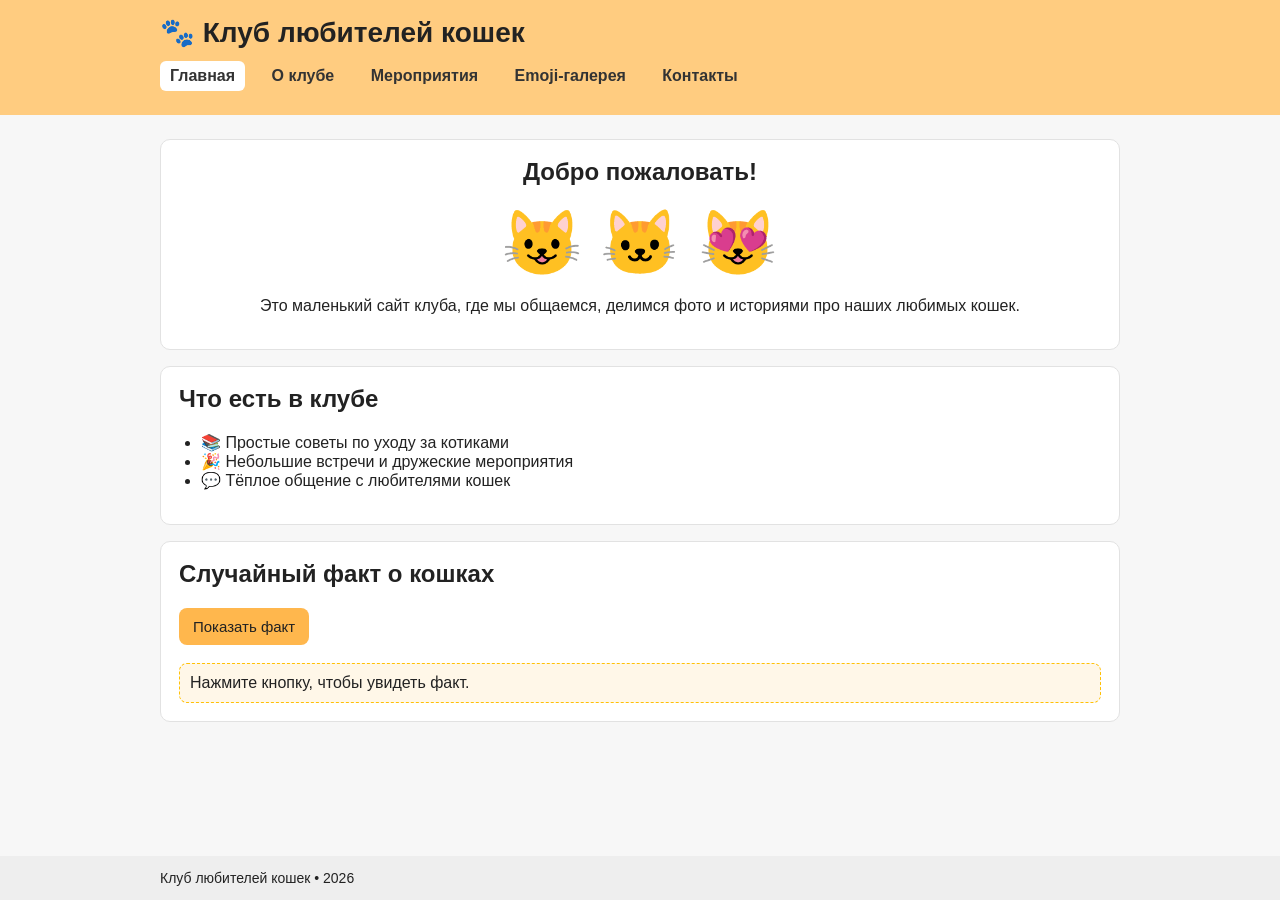
<file: index.html>
<!DOCTYPE html>
<html lang="ru">
<head>
  <meta charset="UTF-8">
  <meta name="viewport" content="width=device-width, initial-scale=1.0">
  <title>Клуб любителей кошек</title>
  <link rel="stylesheet" href="styles.css">
</head>
<body>
  <header>
    <div class="container">
      <h1 class="site-title">🐾 Клуб любителей кошек</h1>
      <nav>
        <a class="active-link" href="index.html">Главная</a>
        <a href="about.html">О клубе</a>
        <a href="events.html">Мероприятия</a>
        <a href="gallery.html">Emoji-галерея</a>
        <a href="contact.html">Контакты</a>
      </nav>
    </div>
  </header>

  <main class="container">
    <section class="card hero">
      <h2>Добро пожаловать!</h2>
      <div class="hero-emoji">😺 🐱 😻</div>
      <p>
        Это маленький сайт клуба, где мы общаемся, делимся фото и историями
        про наших любимых кошек.
      </p>
    </section>

    <section class="card">
      <h2>Что есть в клубе</h2>
      <ul>
        <li>📚 Простые советы по уходу за котиками</li>
        <li>🎉 Небольшие встречи и дружеские мероприятия</li>
        <li>💬 Тёплое общение с любителями кошек</li>
      </ul>
    </section>

    <section class="card">
      <h2>Случайный факт о кошках</h2>
      <button class="button" id="fact-button">Показать факт</button>
      <div class="fact-box" id="fact-box">Нажмите кнопку, чтобы увидеть факт.</div>
    </section>
  </main>

  <footer>
    <div class="container">
      Клуб любителей кошек • <span id="year"></span>
    </div>
  </footer>

  <script src="js/script.js"></script>
</body>
</html>
</file>
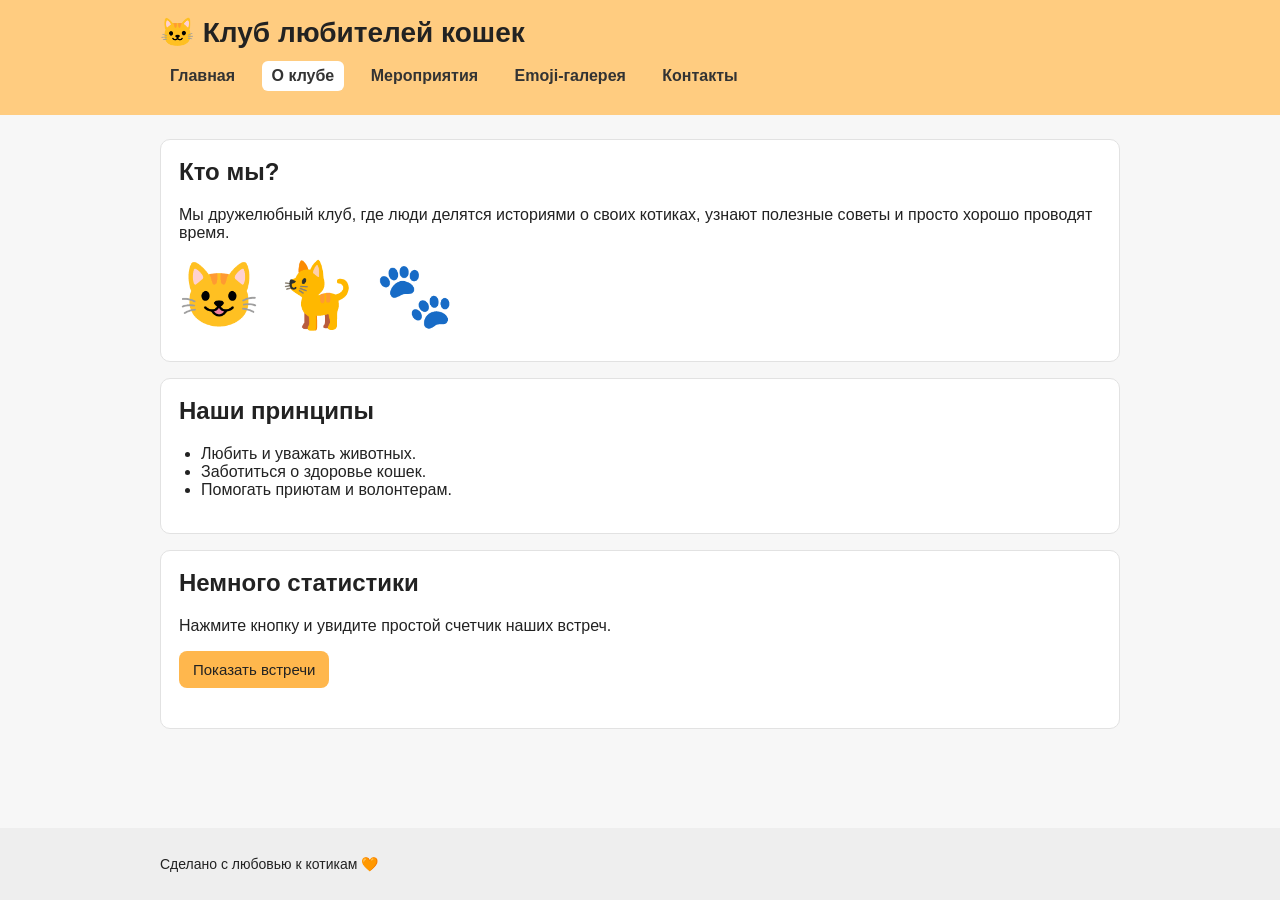
<file: about.html>
<!DOCTYPE html>
<html lang="ru">
<head>
  <meta charset="UTF-8">
  <meta name="viewport" content="width=device-width, initial-scale=1.0">
  <title>О клубе | Клуб любителей кошек</title>
  <link rel="stylesheet" href="styles.css">
</head>
<body>
  <header>
    <div class="container">
      <h1 class="site-title">🐱 Клуб любителей кошек</h1>
      <nav>
        <a href="index.html">Главная</a>
        <a class="active-link" href="about.html">О клубе</a>
        <a href="events.html">Мероприятия</a>
        <a href="gallery.html">Emoji-галерея</a>
        <a href="contact.html">Контакты</a>
      </nav>
    </div>
  </header>

  <main class="container">
    <section class="card">
      <h2>Кто мы?</h2>
      <p>
        Мы дружелюбный клуб, где люди делятся историями о своих котиках,
        узнают полезные советы и просто хорошо проводят время.
      </p>
      <p class="hero-emoji">😺 🐈 🐾</p>
    </section>

    <section class="card">
      <h2>Наши принципы</h2>
      <ul>
        <li>Любить и уважать животных.</li>
        <li>Заботиться о здоровье кошек.</li>
        <li>Помогать приютам и волонтерам.</li>
      </ul>
    </section>

    <section class="card">
      <h2>Немного статистики</h2>
      <p>Нажмите кнопку и увидите простой счетчик наших встреч.</p>
      <button id="showMeetingsBtn" class="button">Показать встречи</button>
      <p id="meetingsText" class="muted"></p>
    </section>
  </main>

  <footer>
    <div class="container">
      <p>Сделано с любовью к котикам 🧡</p>
    </div>
  </footer>

  <script src="js/script.js"></script>
</body>
</html>
</file>
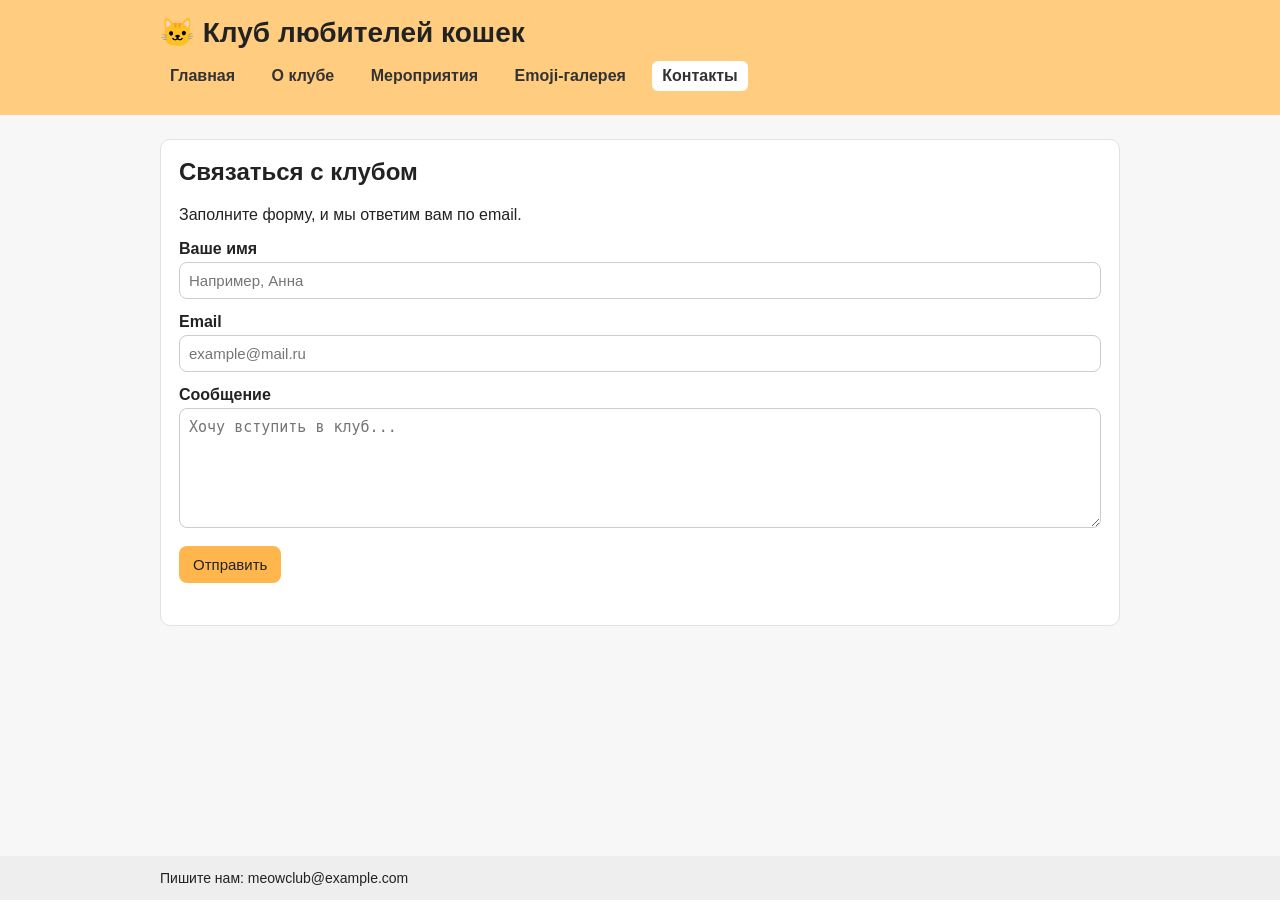
<file: contact.html>
<!DOCTYPE html>
<html lang="ru">
<head>
  <meta charset="UTF-8">
  <meta name="viewport" content="width=device-width, initial-scale=1.0">
  <title>Контакты — Клуб любителей кошек</title>
  <link rel="stylesheet" href="styles.css">
</head>
<body>
  <header>
    <div class="container">
      <h1 class="site-title">🐱 Клуб любителей кошек</h1>
      <nav>
        <a href="index.html">Главная</a>
        <a href="about.html">О клубе</a>
        <a href="events.html">Мероприятия</a>
        <a href="gallery.html">Emoji-галерея</a>
        <a class="active-link" href="contact.html">Контакты</a>
      </nav>
    </div>
  </header>

  <main>
    <div class="container">
      <section class="card">
        <h2>Связаться с клубом</h2>
        <p>Заполните форму, и мы ответим вам по email.</p>

        <form id="contact-form">
          <label for="name">Ваше имя</label>
          <input type="text" id="name" placeholder="Например, Анна">

          <label for="email">Email</label>
          <input type="email" id="email" placeholder="example@mail.ru">

          <label for="message-text">Сообщение</label>
          <textarea id="message-text" placeholder="Хочу вступить в клуб..."></textarea>

          <button class="button" type="submit">Отправить</button>
        </form>

        <p id="form-message" class="message"></p>
      </section>
    </div>
  </main>

  <footer>
    <div class="container">
      <span>Пишите нам: meowclub@example.com</span>
    </div>
  </footer>

  <script src="js/script.js"></script>
</body>
</html>
</file>
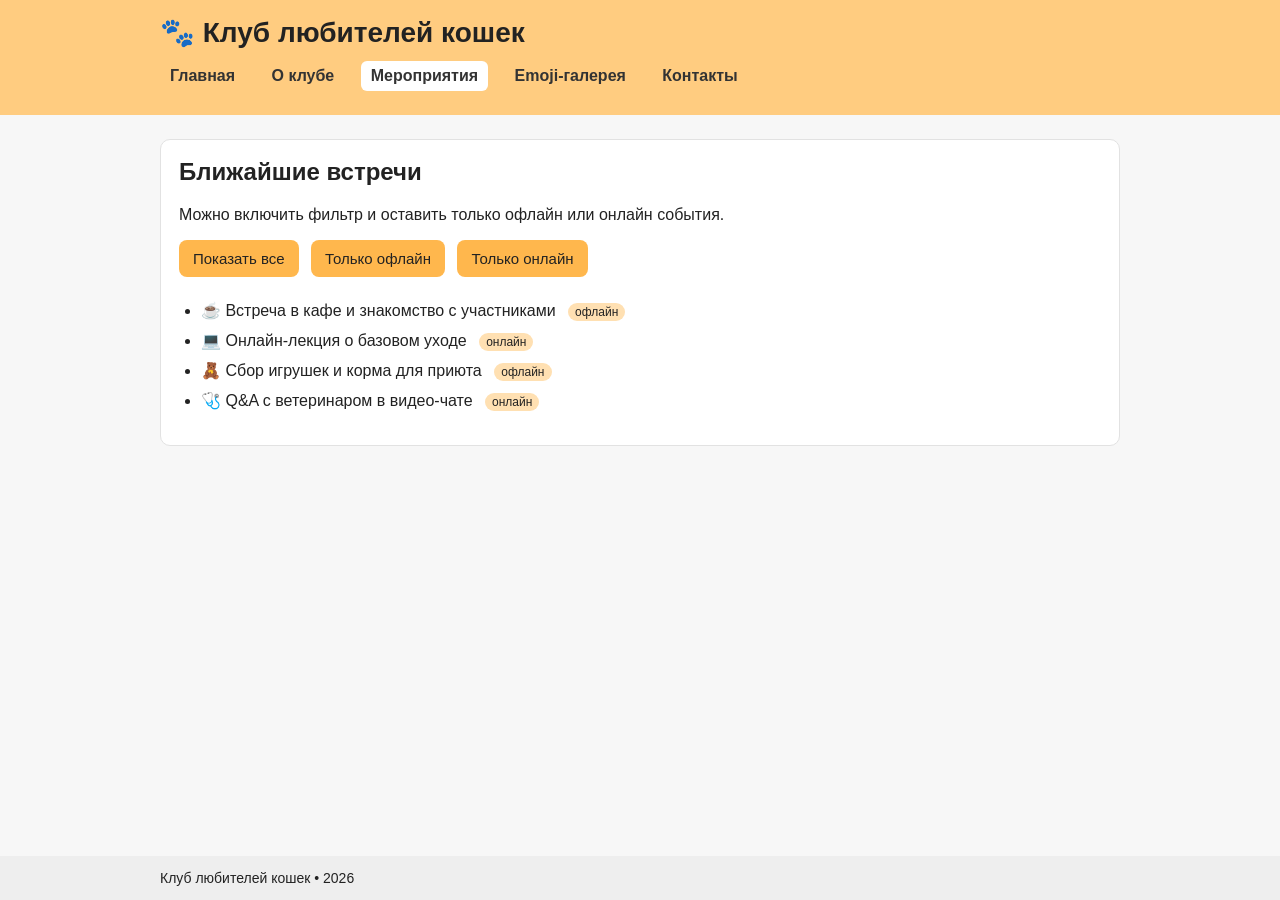
<file: events.html>
<!DOCTYPE html>
<html lang="ru">
<head>
  <meta charset="UTF-8">
  <meta name="viewport" content="width=device-width, initial-scale=1.0">
  <title>Мероприятия | Клуб любителей кошек</title>
  <link rel="stylesheet" href="styles.css">
</head>
<body>
  <header>
    <div class="container">
      <h1 class="site-title">🐾 Клуб любителей кошек</h1>
      <nav>
        <a href="index.html">Главная</a>
        <a href="about.html">О клубе</a>
        <a class="active-link" href="events.html">Мероприятия</a>
        <a href="gallery.html">Emoji-галерея</a>
        <a href="contact.html">Контакты</a>
      </nav>
    </div>
  </header>

  <main class="container">
    <section class="card">
      <h2>Ближайшие встречи</h2>
      <p>Можно включить фильтр и оставить только офлайн или онлайн события.</p>
      <button class="button" id="showAllBtn">Показать все</button>
      <button class="button" id="showOfflineBtn">Только офлайн</button>
      <button class="button" id="showOnlineBtn">Только онлайн</button>

      <ul class="events-list" id="eventsList">
        <li data-type="offline">☕ Встреча в кафе и знакомство с участниками <span class="event-tag">офлайн</span></li>
        <li data-type="online">💻 Онлайн-лекция о базовом уходе <span class="event-tag">онлайн</span></li>
        <li data-type="offline">🧸 Сбор игрушек и корма для приюта <span class="event-tag">офлайн</span></li>
        <li data-type="online">🩺 Q&A с ветеринаром в видео-чате <span class="event-tag">онлайн</span></li>
      </ul>
    </section>
  </main>

  <footer>
    <div class="container">
      Клуб любителей кошек • <span id="year"></span>
    </div>
  </footer>

  <script src="js/script.js"></script>
</body>
</html>
</file>
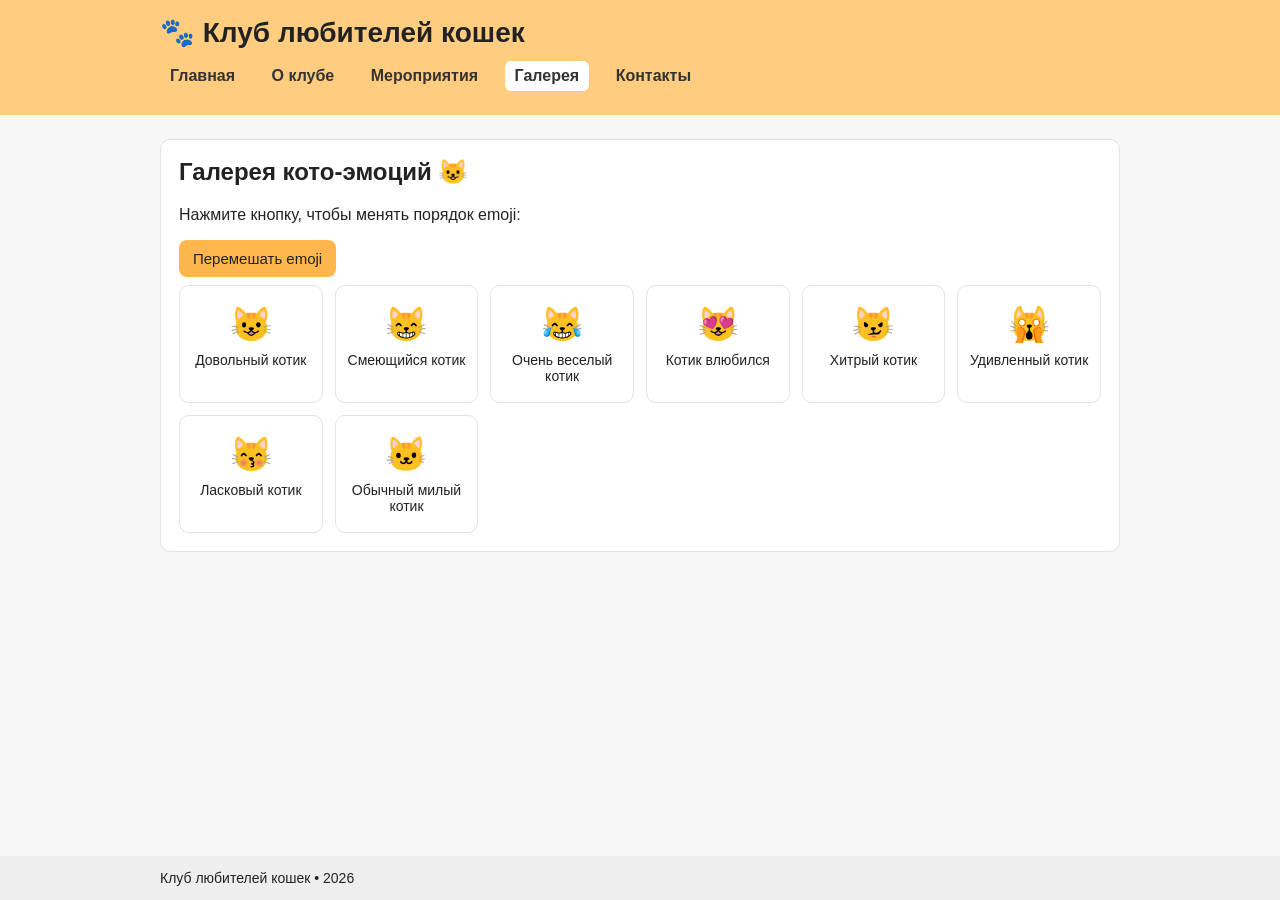
<file: gallery.html>
<!DOCTYPE html>
<html lang="ru">
<head>
  <meta charset="UTF-8">
  <meta name="viewport" content="width=device-width, initial-scale=1.0">
  <title>Клуб любителей кошек - Галерея</title>
  <link rel="stylesheet" href="styles.css">
</head>
<body>
  <header>
    <div class="container">
      <h1 class="site-title">🐾 Клуб любителей кошек</h1>
      <nav>
        <a href="index.html">Главная</a>
        <a href="about.html">О клубе</a>
        <a href="events.html">Мероприятия</a>
        <a href="gallery.html" class="active-link">Галерея</a>
        <a href="contact.html">Контакты</a>
      </nav>
    </div>
  </header>

  <main class="container">
    <section class="card">
      <h2>Галерея кото-эмоций 😺</h2>
      <p>Нажмите кнопку, чтобы менять порядок emoji:</p>
      <button id="shuffleEmojiBtn" class="button">Перемешать emoji</button>
      <div id="emojiGrid" class="emoji-grid">
        <div class="emoji-card">😺<p>Довольный котик</p></div>
        <div class="emoji-card">😸<p>Смеющийся котик</p></div>
        <div class="emoji-card">😹<p>Очень веселый котик</p></div>
        <div class="emoji-card">😻<p>Котик влюбился</p></div>
        <div class="emoji-card">😼<p>Хитрый котик</p></div>
        <div class="emoji-card">🙀<p>Удивленный котик</p></div>
        <div class="emoji-card">😽<p>Ласковый котик</p></div>
        <div class="emoji-card">🐱<p>Обычный милый котик</p></div>
      </div>
    </section>
  </main>

  <footer>
    <div class="container">
      Клуб любителей кошек • <span id="year"></span>
    </div>
  </footer>

  <script src="js/script.js"></script>
</body>
</html>
</file>
<file: styles.css>
* {
  box-sizing: border-box;
}

body {
  margin: 0;
  font-family: Arial, sans-serif;
  background-color: #f7f7f7;
  color: #222222;
  min-height: 100vh;
  display: flex;
  flex-direction: column;
}

.container {
  width: 90%;
  max-width: 960px;
  margin: 0 auto;
}

header {
  background-color: #ffcc80;
  padding: 16px 0;
}

.site-title {
  margin: 0;
  font-size: 28px;
}

nav {
  margin-top: 12px;
}

nav a {
  display: inline-block;
  margin-right: 12px;
  margin-bottom: 8px;
  text-decoration: none;
  color: #333333;
  font-weight: bold;
  padding: 6px 10px;
  border-radius: 6px;
}

nav a:hover {
  background-color: #ffe0b2;
}

.active-link {
  background-color: #ffffff;
}

main {
  padding: 24px 0 40px;
  flex: 1;
}

.card {
  background-color: #ffffff;
  border-radius: 10px;
  padding: 18px;
  margin-bottom: 16px;
  border: 1px solid #e2e2e2;
}

h2 {
  margin-top: 0;
}

.hero {
  text-align: center;
}

.hero-emoji {
  font-size: 64px;
  margin: 10px 0;
}

ul {
  padding-left: 22px;
}

.button {
  border: none;
  border-radius: 8px;
  padding: 10px 14px;
  cursor: pointer;
  font-size: 15px;
  background-color: #ffb74d;
  color: #222222;
  margin-right: 8px;
  margin-bottom: 8px;
}

.button:hover {
  background-color: #ffa726;
}

.fact-box {
  margin-top: 10px;
  padding: 10px;
  background-color: #fff7e8;
  border: 1px dashed #ffc107;
  border-radius: 8px;
}

.events-list li {
  margin-bottom: 10px;
}

.hidden {
  display: none;
}

.event-tag {
  display: inline-block;
  font-size: 12px;
  padding: 2px 7px;
  border-radius: 10px;
  background-color: #ffe0b2;
  margin-left: 8px;
}

.muted {
  color: #666666;
  font-size: 14px;
}

.emoji-grid {
  display: grid;
  grid-template-columns: repeat(auto-fit, minmax(130px, 1fr));
  gap: 12px;
}

.emoji-card {
  background-color: #ffffff;
  border: 1px solid #e2e2e2;
  border-radius: 10px;
  padding: 18px 10px;
  text-align: center;
  font-size: 34px;
}

.emoji-card p {
  margin: 8px 0 0;
  font-size: 14px;
}

form label {
  display: block;
  margin-bottom: 4px;
  font-weight: bold;
}

form input,
form textarea {
  width: 100%;
  padding: 9px;
  margin-bottom: 14px;
  border: 1px solid #cccccc;
  border-radius: 8px;
  font-size: 15px;
}

form textarea {
  min-height: 120px;
  resize: vertical;
}

.message {
  margin-top: 10px;
  font-weight: bold;
}

.success {
  color: #2e7d32;
}

.error {
  color: #b71c1c;
}

footer {
  background-color: #eeeeee;
  padding: 14px 0;
  font-size: 14px;
}
</file>
